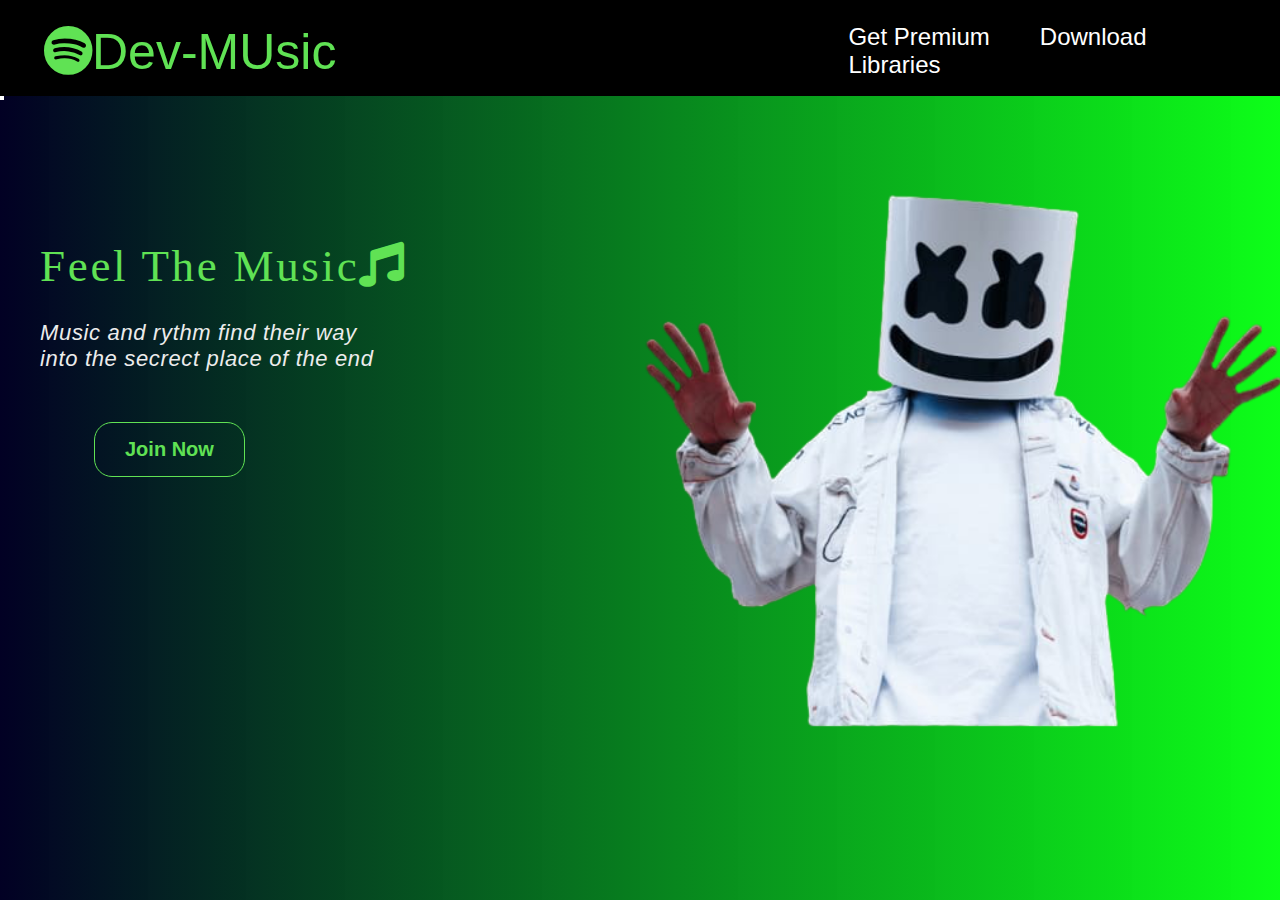
<file: index.html>
<!DOCTYPE html>
<html lang="en">
<head>
    <meta charset="UTF-8">
    <meta http-equiv="X-UA-Compatible" content="IE=edge">
    <meta name="viewport" content="width=device-width, initial-scale=1.0">
    <title>Spotify.com</title>
    <link rel="stylesheet" href="https://cdnjs.cloudflare.com/ajax/libs/font-awesome/5.14.0/css/all.min.css">
    <link rel="stylesheet" href="style.css">
</head>
<body>
    <nav class="navbar">
        <ul>
            <li class="brand"><i class="fab fa-spotify"></i>Dev-MUsic</li>
            <li>Get Premium</li>
            <li>Download</li>
            <li>Libraries</li>
        </ul>
    </nav>
    <div style="border: 2px solid white;float: left;">
    <div class="home">Feel The Music<i class="fas fa-music"></i>
    </div>
    <div class="marshmello">
        <img src="img2.png" alt="">
    </div>
    <div class="content">
      <em>  Music and rythm find their way <br> into the secrect place of the end </em>
    </div>
    <a class="btn">Join Now</a>
</div>
</body>
</html>
</file>
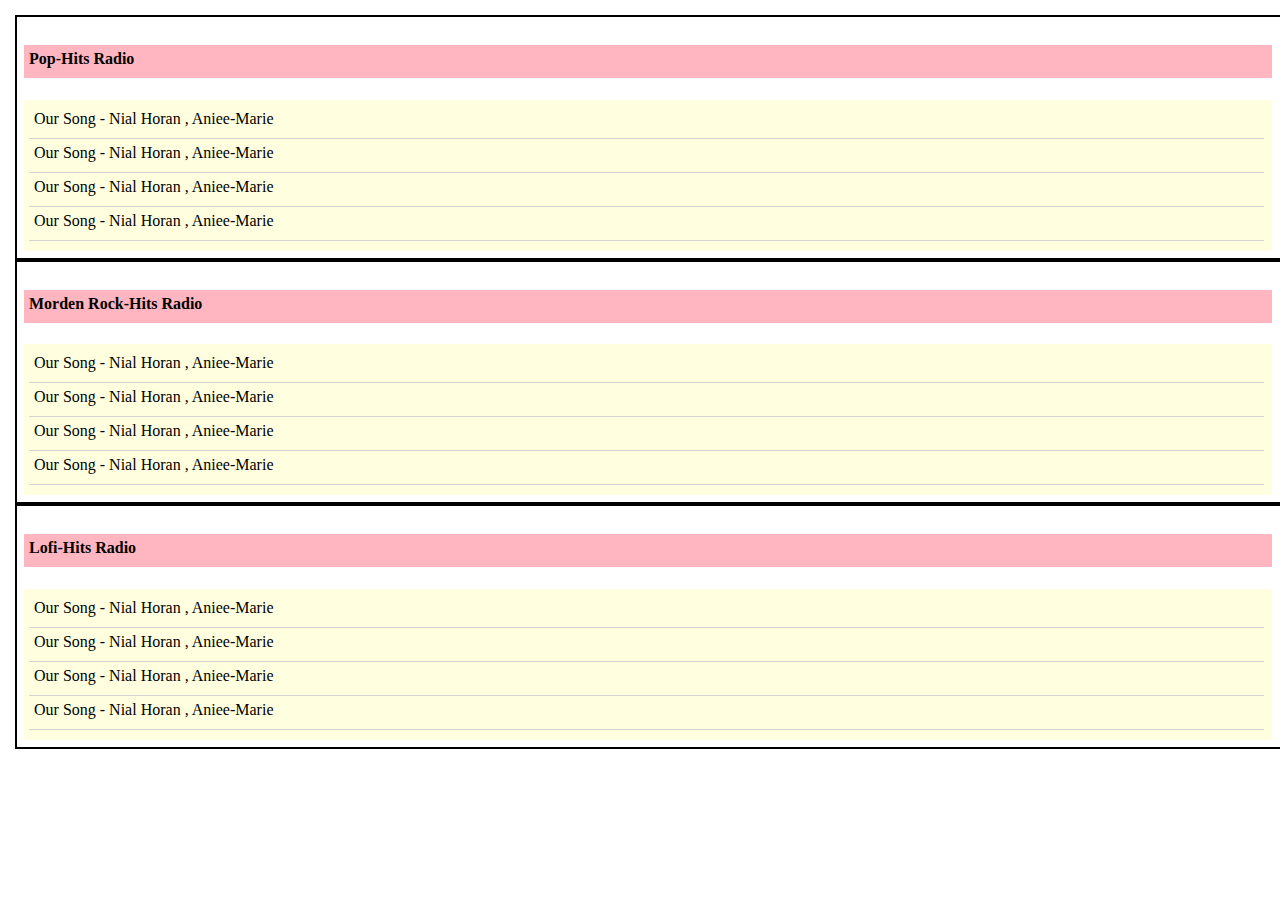
<file: newpage.html>
<!DOCTYPE html>
<html lang="en">
<head>
    <meta charset="UTF-8">
    <meta http-equiv="X-UA-Compatible" content="IE=edge">
    <meta name="viewport" content="width=device-width, initial-scale=1.0">
    <title>Spotify.com</title>
    <link rel="stylesheet" href="https://cdnjs.cloudflare.com/ajax/libs/font-awesome/5.14.0/css/all.min.css">
    
    <style>

        div{
            float: left;
            padding: 7px;
        }
        .radio_box{
            border: 2px solid black;
            width: 100%;
        }
        .radio_box div{
            border-bottom: 1px solid lightgray;
            padding: 5px 5px 10px 5px;
            width: 99%;
            background-color: lightyellow;
        }
        .radio_box h4{
            background-color: lightpink;
            padding: 5px 5px 10px 5px;
            width: 99%;
        }
    </style>



</head>
<body>
  <div>
    <div class="radio_box">
        <h4>Pop-Hits Radio</h4>
        <div id="pop_hots" style="border: none;">
            <div>Our Song - Nial Horan , Aniee-Marie</div>
            <div>Our Song - Nial Horan , Aniee-Marie</div>
            <div>Our Song - Nial Horan , Aniee-Marie</div>
            <div>Our Song - Nial Horan , Aniee-Marie</div>
        </div>
    </div>


    <div class="radio_box">
        <h4>Morden Rock-Hits Radio</h4>
        <div id="rock_hots" style="border: none;">
            <div>Our Song - Nial Horan , Aniee-Marie</div>
            <div>Our Song - Nial Horan , Aniee-Marie</div>
            <div>Our Song - Nial Horan , Aniee-Marie</div>
            <div>Our Song - Nial Horan , Aniee-Marie</div>
        </div>
    </div>

    <div class="radio_box">
        <h4>Lofi-Hits Radio</h4>
        <div id="lofi_hots" style="border: none;">
            <div>Our Song - Nial Horan , Aniee-Marie</div>
            <div>Our Song - Nial Horan , Aniee-Marie</div>
            <div>Our Song - Nial Horan , Aniee-Marie</div>
            <div>Our Song - Nial Horan , Aniee-Marie</div>
        </div>
    </div>
  </div>
</body>
</html>
</file>
<file: style.css>
body{
    padding: 0;
    margin: 0;
    overflow:hidden ;
    font-family: sans-serif;
    position: relative;
    background: rgb(2,0,36);
    background: linear-gradient(90deg, rgba(2,0,36,1) 0%, rgba(0,255,12,0.9472163865546218) 100%);
}
.navbar{
    width: 100%;
    padding: 23px 24px;
    height: 50px;
    background-color: black;
}
.navbar ul{
    margin: 0px;#
    list-style: none;
    display: inline;
}
.navbar ul li{
    font-size: 24px;
    font-weight: 500;
    float: left;
    color: white;
    margin-right: 50px;
    list-style: none;
    cursor: pointer;
   
}
.navbar ul .brand{

    margin-right: 512px;
    margin-left: 20px;
    font-size: 50px;
    color:#60e254 ;
}
.navbar ul li:hover{
    color: #60e254 ;
}
.marshmello{
    position:absolute;
    top: 160px;
    left:48%;

}
.marshmello img{

    height: 580px;
}
.home{
    position: absolute;
    color:#60e254;
    top: 240px;
    left: 40px;
    font-size: 45px;
    font-family: fantasy;
    letter-spacing: 0.06em;
    

}
.content{
    position: absolute;
    top: 320px;
    left: 40px;
    font-size: 22px;
    letter-spacing: 0.03em;
    color: #ececec;
}
.btn{
    position: absolute;
    top: 422px;
    left: 94px;
    padding: 15px 30px;
    font-weight: 600;
    font-size: 20px;
    border: 1px solid #60e254;
    border-radius: 18px;
    transition: 0.5sec;
    color:#60e254;
    cursor:pointer;
}
.btn:hover{
    background-color: #cee0cc; ;
}
</file>
